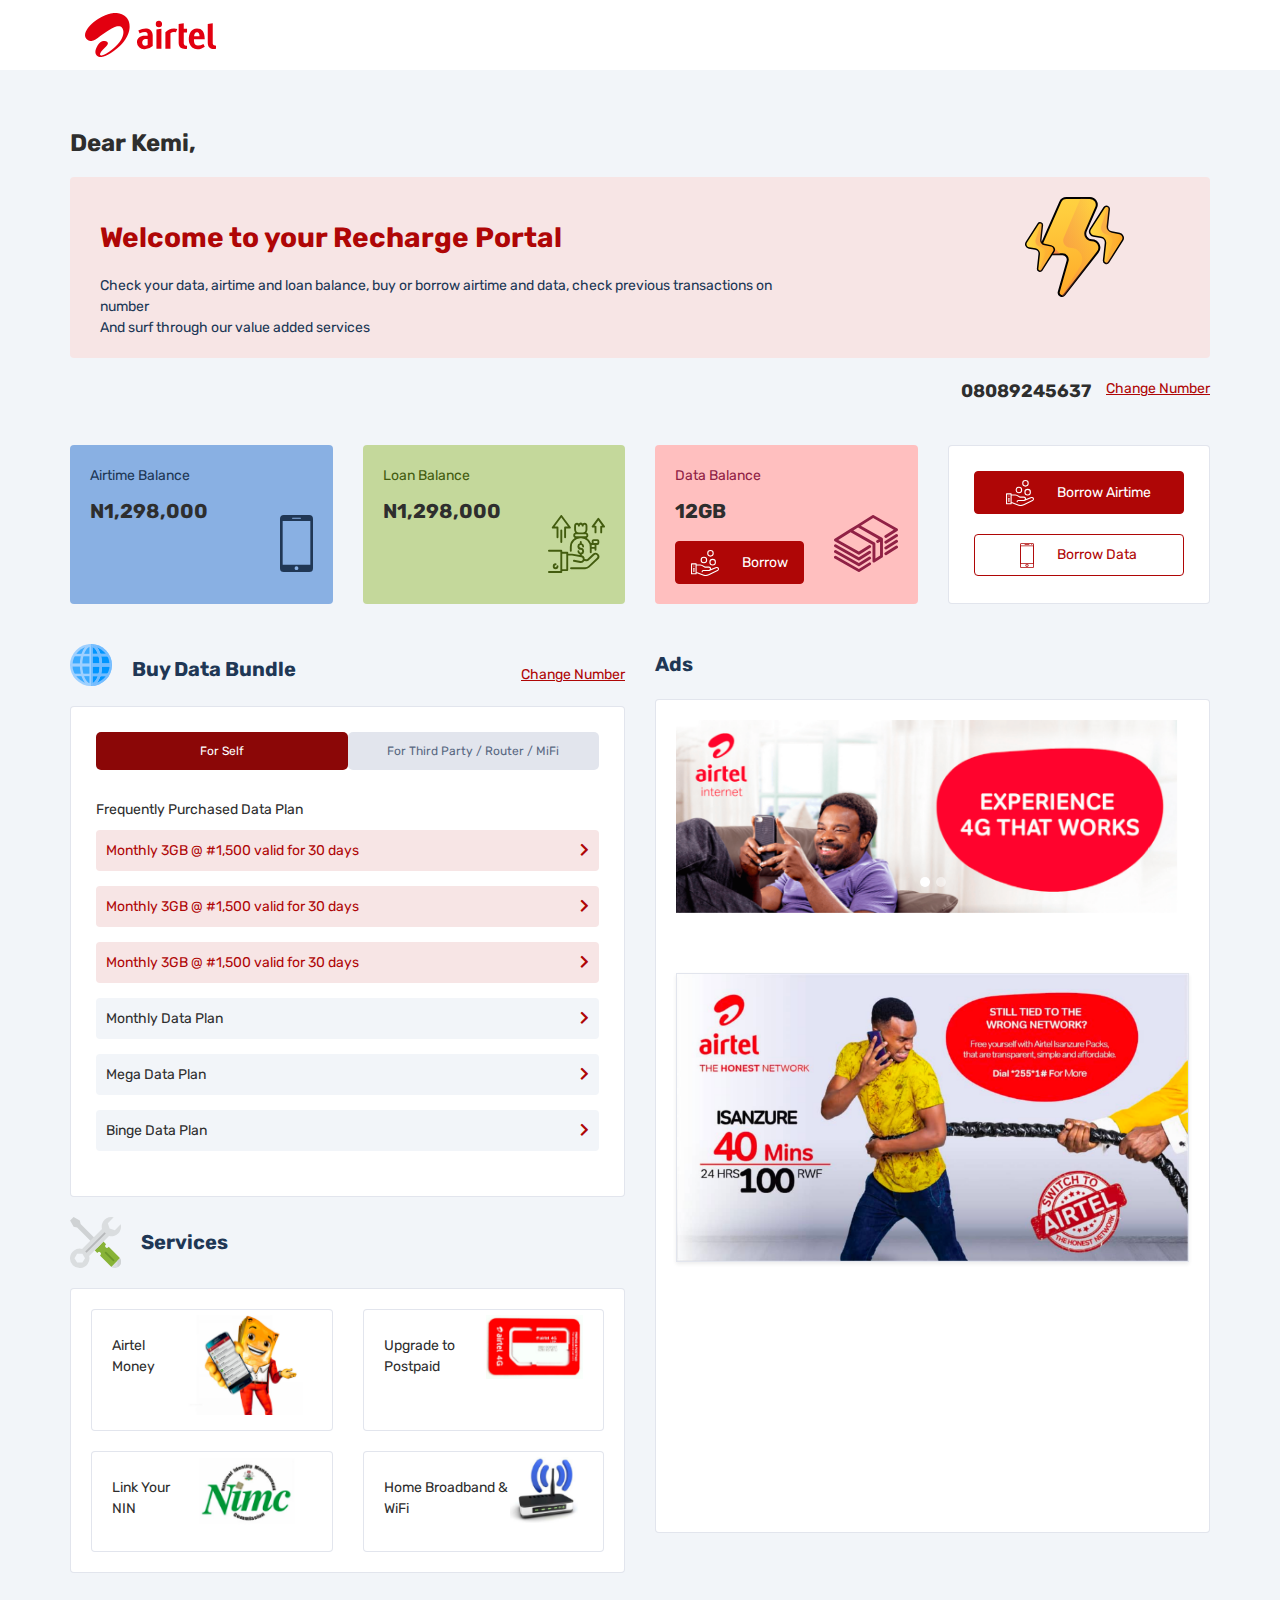
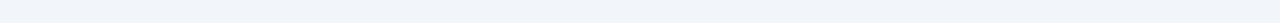
<file: index.html>
<!DOCTYPE html>
<html lang="en">
  <head>

    <!-- Required meta tags -->
    <meta charset="utf-8">
    <meta name="viewport" content="width=device-width, initial-scale=1, shrink-to-fit=no">
    <meta name="description" content="Airtel Recharge">
    <title>Airtel Recharge</title>

    <!-- Required External CSS -->
    <link href="assets/lib/@fortawesome/fontawesome-free/css/all.min.css" rel="stylesheet">
    <link href="assets/lib/ionicons/css/ionicons.min.css" rel="stylesheet">

    <!-- Favicon -->
    <link rel="shortcut icon" type="image/x-icon" href="assets/img/airtel.svg">

    <!-- DashForge CSS -->
    <link rel="stylesheet" href="assets/css/dashforge.css">
    <link rel="stylesheet" href="assets/css/main.css">
  </head>
  <body>
    <header>
        <nav class="navbar navbar-expand-lg bg-white bd-0 shadow-sm">
         <div class="container">
          <a class="navbar-brand tx-bold tx-spacing--2 order-1" href="#">
            <img src="./assets/img/airtel.svg" alt="logo" class="img-fluid" srcset="">
          </a>
          <button class="navbar-toggler order-2" type="button" data-toggle="collapse" data-target="#navbarSupportedContent" aria-controls="navbarSupportedContent" aria-expanded="false" aria-label="Toggle navigation">
            <i data-feather="menu" class="wd-20 ht-20"></i>
          </button>
        
          <div class="collapse navbar-collapse order-2" id="navbarSupportedContent">
            <!-- <ul class="navbar-nav mr-auto">
              <li class="nav-item active">
                <a class="nav-link" href="#">Home <span class="sr-only">(current)</span></a>
              </li>
              <li class="nav-item">
                <a class="nav-link" href="#">About</a>
              </li>
              <li class="nav-item">
                <a class="nav-link" href="#">Contact</a>
              </li>
            </ul> -->
            
          </div>
         </div>
        </nav>
      
    </header>
    
      <div class="content-body">
        <div class="container pd-x-0 pd-md-t-30">
         <p class="tx-24 tx-bold mg-b-12">Dear Kemi,</p>

         <div class="card card-body bg-light-pink pd-lg-x-30 bd-0">
           <div class="row justify-content-between">
             <div class="col-md-8 order-2 order-md-1">
              <div class="pd-t-20">
                <p class="tx-28 tx-primary tx-bold">Welcome to your Recharge Portal</p>
                <p class="tx-blac mb-0 tx-14">Check your data, airtime and loan balance, buy or borrow airtime and data, check previous transactions on number <br> And surf through our value added services</p>
              </div>
             </div>
             <div class="col-md-2 order-1 order-md-2">
              <img src="./assets/img/lightning-bolt.svg" alt="illustration" class="img-fluid" srcset="">
             </div>
           </div>
         </div>

         <div class="d-flex justify-content-md-end mg-t-20">
          <p class="tx-18 tx-bold mb-0 mg-r-15">08089245637</p>
          <a href="http://" style="text-decoration: underline;">Change Number</a>
        </div>

        <div class="row mg-md-t-20">
          <div class="col-md-3 mg-t-20">
            <div class="card card-body bd-0 bg-sky-blue ht-100p">
              <div class="d-flex justify-content-between">
                <div>
                  <p class="tx-blac mg-b-10">Airtime Balance</p>
                  <p class="tx-20 tx-bold mb-0">N1,298,000</p>
                </div>
                <div class="mg-t-50">
                  <img src="./assets/img/smartphone-calll.svg" alt="" srcset="">
                </div>
              </div>
             
            </div>
          </div>
          <div class="col-md-3 mg-t-20">
            <div class="card card-body bd-0 bg-fade-green ht-100p">
              <div class="d-flex justify-content-between">
                <div>
                  <p class="green-10 mg-b-10">Loan Balance</p>
                  <p class="tx-20 tx-bold mb-0">N1,298,000</p>
                </div>
                <div class="mg-t-50">
                  <img src="./assets/img/revenue1.svg" alt="" srcset="">
                </div>
              </div>
             
            </div>
          </div>
          <div class="col-md-3 mg-t-20">
            <div class="card card-body bd-0 bg-pink ht-100p">
              <div class="d-flex justify-content-between">
                <div>
                  <p class="pink-10 mg-b-10">Data Balance</p>
                  <p class="tx-20 tx-bold mb-0">12GB</p>

                  <button class="btn btn-primary w-100 tx-center mg-t-15" data-toggle="modal" data-target="#airtimeModal">
                    <img src="./assets/img/loan.svg" class="img-fluid mg-r-20" alt="" srcset="">
                    Borrow
                  </button>

                </div>
                <div class="mg-t-50">
                  <img src="./assets/img/funds1.svg" alt="" srcset="">
                </div>
              </div>
             
            </div>
          </div> 
          <div class="col-md-3 mg-t-20">
            <div class="card card-body ht-100p pd-25">
              <div class="mg-b-20">
                <button class="btn btn-primary w-100 tx-center" data-toggle="modal" data-target="#airtimeModal">
                  <img src="./assets/img/loan.svg" class="img-fluid mg-r-20" alt="" srcset="">
                  Borrow Airtime
                </button>
              </div>
              <div class="">
                <button class="btn btn-outline-primary w-100 tx-center" data-toggle="modal" data-target="#dataModal">
                  <img src="./assets/img/smartphone.svg" class="img-fluid mg-r-20 ht-25" alt="" srcset="">
                  Borrow Data
                </button>
              </div>
            </div>
          </div>
        </div>
          
        <div class="row">
          <div class="col-md-6 mg-t-20">
            <div class="mg-t-20">
              <div class="row justify-content-between">
                <div class="col-md-7">
                  <div class="d-flex">
                    <div class="mg-r-20">
                      <img src="./assets/img/internet.svg" class="img-fluid" alt="" srcset="">
                    </div>
                    <p class="tx-20 tx-bold tx-blac mb-0 pd-t-10">Buy Data Bundle</p>
                  </div>
                </div>
                <div class="col-md-4">
                  <div class="d-flex float-md-right pd-t-20">
                     <a href="http://" style="text-decoration: underline;">Change Number</a>
                  </div>
                </div>
              </div>
              

              <div class="card card-body mg-t-20 pd-25">
                <ul class="nav nav-tabs bd-b-0 pd-x-0" id="myTab" role="tablist">
                  <li class="nav-item w-50">
                    <a class="nav-link active reg tx-12 act-pad w-100" id="home-tab" data-toggle="tab" href="#self" role="tab" aria-controls="home" aria-selected="true">For Self</a>
                  </li>
                  <li class="nav-item w-50">
                    <a class="nav-link tx-12 reg" id="profile-tab" data-toggle="tab" href="#party" role="tab" aria-controls="profile" aria-selected="false">For Third Party / Router / MiFi</a>
                  </li>
                </ul>
                <div class="tab-content pd-y-20" id="myTabContent">
                  <div class="tab-pane fade show active" id="self" role="tabpanel" aria-labelledby="home-tab">
                    <form action="" class="mg-t-10">
                      <div class="form-group mg-b-0">
                        <label for="" class="mg-b-10 tx-14">Frequently Purchased Data Plan</label>
                        
                        <div class="card card-body bg-light-pink bd-0 tx-primary pd-10 mg-b-15">
                          <div class="d-flex justify-content-between">
                            <div>
                              <p class="mb-0 tx-14">Monthly 3GB @ #1,500 valid for 30 days</p>
                            </div>
                            <div>
                              <i class="fa fa-chevron-right"></i>
                            </div>
                          </div>
                        </div>
                        <div class="card card-body bg-light-pink bd-0 tx-primary pd-10 mg-b-15">
                          <div class="d-flex justify-content-between">
                            <div>
                              <p class="mb-0 tx-14">Monthly 3GB @ #1,500 valid for 30 days</p>
                            </div>
                            <div>
                              <i class="fa fa-chevron-right"></i>
                            </div>
                          </div>
                        </div>
                        <div class="card card-body bg-light-pink bd-0 tx-primary pd-10 mg-b-15">
                          <div class="d-flex justify-content-between">
                            <div>
                              <p class="mb-0 tx-14">Monthly 3GB @ #1,500 valid for 30 days</p>
                            </div>
                            <div>
                              <i class="fa fa-chevron-right"></i>
                            </div>
                          </div>
                        </div>

                        <div class="card card-body bg-gray bd-0 pd-10 mg-b-15">
                          <div class="d-flex justify-content-between">
                            <div>
                              <p class="mb-0 tx-14">Monthly Data Plan</p>
                            </div>
                            <div>
                              <i class="fa fa-chevron-right tx-primary"></i>
                            </div>
                          </div>
                        </div>
                        <div class="card card-body bg-gray bd-0 pd-10 mg-b-15">
                          <div class="d-flex justify-content-between">
                            <div>
                              <p class="mb-0 tx-14">Mega Data Plan</p>
                            </div>
                            <div>
                              <i class="fa fa-chevron-right tx-primary"></i>
                            </div>
                          </div>
                        </div>
                        <div class="card card-body bg-gray bd-0 pd-10">
                          <div class="d-flex justify-content-between">
                            <div>
                              <p class="mb-0 tx-14">Binge Data Plan</p>
                            </div>
                            <div>
                              <i class="fa fa-chevron-right tx-primary"></i>
                            </div>
                          </div>
                        </div>
                      </div>
                      
                    </form>
                  </div>
                  <div class="tab-pane fade" id="party" role="tabpanel" aria-labelledby="profile-tab">
                    <form action="" class="">
                      <div class="form-group">
                        <label for="" class="mg-b-10 tx-14">Enter Beneficiary</label>
                        <input type="text" class="form-control bg-gray" placeholder="Amount in Naira">
                      </div>
                      <div class="form-group mg-b-0">
                        <label for="" class="mg-b-10 tx-14">Frequently Purchased Data Plan</label>
                        
                        <div class="card card-body bg-light-pink bd-0 tx-primary pd-10 mg-b-15">
                          <div class="d-flex justify-content-between">
                            <div>
                              <p class="mb-0 tx-14">Monthly 3GB @ #1,500 valid for 30 days</p>
                            </div>
                            <div>
                              <i class="fa fa-chevron-right"></i>
                            </div>
                          </div>
                        </div>
                        <div class="card card-body bg-light-pink bd-0 tx-primary pd-10 mg-b-15">
                          <div class="d-flex justify-content-between">
                            <div>
                              <p class="mb-0 tx-14">Monthly 3GB @ #1,500 valid for 30 days</p>
                            </div>
                            <div>
                              <i class="fa fa-chevron-right"></i>
                            </div>
                          </div>
                        </div>
                        <div class="card card-body bg-light-pink bd-0 tx-primary pd-10 mg-b-15">
                          <div class="d-flex justify-content-between">
                            <div>
                              <p class="mb-0 tx-14">Monthly 3GB @ #1,500 valid for 30 days</p>
                            </div>
                            <div>
                              <i class="fa fa-chevron-right"></i>
                            </div>
                          </div>
                        </div>

                        <div class="card card-body bg-gray bd-0 pd-10 mg-b-15">
                          <div class="d-flex justify-content-between">
                            <div>
                              <p class="mb-0 tx-14">Monthly Data Plan</p>
                            </div>
                            <div>
                              <i class="fa fa-chevron-right tx-primary"></i>
                            </div>
                          </div>
                        </div>
                        <div class="card card-body bg-gray bd-0 pd-10 mg-b-15">
                          <div class="d-flex justify-content-between">
                            <div>
                              <p class="mb-0 tx-14">Mega Data Plan</p>
                            </div>
                            <div>
                              <i class="fa fa-chevron-right tx-primary"></i>
                            </div>
                          </div>
                        </div>
                        <div class="card card-body bg-gray bd-0 pd-10">
                          <div class="d-flex justify-content-between">
                            <div>
                              <p class="mb-0 tx-14">Binge Data Plan</p>
                            </div>
                            <div>
                              <i class="fa fa-chevron-right tx-primary"></i>
                            </div>
                          </div>
                        </div>
                      </div>
                    </form>
                  </div>
                  
                </div>
              </div>
            </div>

            <!-- services  -->
            <div class="mg-t-20">
              <div class="d-flex">
                <div class="mg-r-20">
                  <img src="./assets/img/surface1.svg" class="img-fluid" alt="" srcset="">
                </div>
                <p class="tx-20 tx-bold tx-blac mb-0 pd-t-10">Services</p>
              </div>

              <div class="card card-body mg-t-20">
                <div class="row">
                  <div class="col-md-6 mg-b-20">
                    <div class="card card-body pd-y-5 mg-b-10 ht-100p">
                      <div class="d-flex justify-content-between">
                        <p class="tx-14 mb-0 pd-t-20">Airtel Money</p>
                        <div>
                          <img src="./assets/img/phonee.png" alt="image" class="img-fluid  ht-100" srcset="">
                        </div>
                      </div>
                    </div>
                  </div>
                  <div class="col-md-6 mg-b-20">
                    <div class="card card-body pd-y-5 mg-b-10 ht-100p">
                      <div class="d-flex justify-content-between">
                        <p class="tx-14 mb-0 pd-t-20">Upgrade to Postpaid</p>
                        <div>
                          <img src="./assets/img/sim.png" alt="image" class="img-fluid" srcset="">
                        </div>
                      </div>
                    </div>
                  </div>
                  <div class="col-md-6 mg-b-20 mg-md-b-0">
                    <div class="card card-body pd-y-5 mg-b-10 ht-100p">
                      <div class="d-flex justify-content-between">
                        <p class="tx-14 mb-0 pd-t-20">Link Your NIN</p>
                        <div>
                          <img src="./assets/img/Nimc.png" alt="image" class="img-fluid" srcset="">
                        </div>
                      </div>
                    </div>
                  </div>
                  <div class="col-md-6">
                    <div class="card card-body pd-y-5 mg-b-10 ht-100p">
                      <div class="d-flex justify-content-between">
                        <p class="tx-14 mb-0 pd-t-20">Home Broadband & WiFi</p>
                        <div>
                          <img src="./assets/img/wifi.png" alt="image" class="img-fluid" srcset="">
                        </div>
                      </div>
                    </div>
                  </div>
                </div>
              </div>
            </div>
          </div>
          <div class="col-md-6 mg-t-20">
            <div class="d-flex mg-t-10">
              <p class="tx-20 tx-bold tx-blac mb-0 pd-t-15">Ads</p>
            </div>

            <div class="card card-body mg-t-20 mg-b-40">
              <div id="carouselExampleIndicators" class="carousel slide" data-ride="carousel">
                <ol class="carousel-indicators">
                  <li data-target="#carouselExampleIndicators" data-slide-to="0" class="active"></li>
                  <li data-target="#carouselExampleIndicators" data-slide-to="1"></li>
                </ol>
                <div class="carousel-inner">
                  <div class="carousel-item active">
                    <img src="./assets/img/advertt.png" class="d-block w-100" alt="...">
                  </div>
                  <div class="carousel-item">
                    <img src="./assets/img/advertt.png" class="d-block w-100" alt="...">
                  </div>
                  
                </div>
              </div>

              <div class="mg-b-50 mg-lg-b-250 mg-t-60 shadow-sm bd">
                <img src="./assets/img/ads.png" class="d-block w-100" alt="...">
              </div>
            </div>
          </div>
        </div>

        <!--Airtime Modal -->
        <div class="modal fade" id="airtimeModal" tabindex="-1" aria-labelledby="exampleModalLabel" aria-hidden="true">
          <div class="modal-dialog modal-lg modal-dialog-centered">
            <div class="modal-content">
              <div class="modal-header pd-x-25 bd-b-0 pd-t-25 pd-b-0">
                <p class="modal-title tx-24 tx-bold" id="exampleModalLabel">Borrow Airtime</p>
                <button type="button" class="close" data-dismiss="modal" aria-label="Close">
                  <span aria-hidden="true">&times;</span>
                </button>
              </div>
              <div class="modal-body pd-x-25 pd-b-25">
              <p class="mg-b-15 tx-blac">Borrow as much airtime to many calls to different networks. Select below</p>
              <div class="col-md-6 pd-x-0">
                <div class="card card-body pd-y-12 pd-x-10 bg-light-pink tx-primary bd-0 mg-b-15">
                  <p class="mb-0 tx-14">1. 25NGN</p>
                </div>
                <div class="card card-body pd-y-12 pd-x-10 bg-gray bd-0 mg-b-15">
                  <p class="mb-0 tx-14">2. 50NGN</p>
                </div>
                <div class="card card-body pd-y-12 pd-x-10 bg-gray bd-0 mg-b-15">
                  <p class="mb-0 tx-14">3. 100NGN</p>
                </div>
                <div class="card card-body pd-y-12 pd-x-10 bg-gray bd-0 mg-b-15">
                  <p class="mb-0 tx-14">4. 200NGN</p>
                </div>
                <div class="card card-body pd-y-12 pd-x-10 bg-gray bd-0 mg-b-25">
                  <p class="mb-0 tx-14">5. 500NGN</p>
                </div>
                <div>
                  <button class="btn btn-primary w-100">Continue</button>
                </div>
              </div>
              </div>
            </div> 
          </div>
        </div>

         <!--Data Modal -->
         <div class="modal fade" id="dataModal" tabindex="-1" aria-labelledby="exampleModalLabel" aria-hidden="true">
          <div class="modal-dialog modal-lg modal-dialog-centered">
            <div class="modal-content">
              <div class="modal-header pd-x-25 bd-b-0 pd-t-25 pd-b-0">
                <p class="modal-title tx-24 tx-bold" id="exampleModalLabel">Borrow Data</p>
                <button type="button" class="close" data-dismiss="modal" aria-label="Close">
                  <span aria-hidden="true">&times;</span>
                </button>
              </div>
              <div class="modal-body pd-x-25 pd-b-25">
              <p class="mg-b-15 tx-blac">Borrow as much data to surf the internet. Select below</p>
              <div class="col-md-6 pd-x-0">
                <div class="card card-body pd-y-12 pd-x-10 bg-light-pink tx-primary bd-0 mg-b-15">
                  <p class="mb-0 tx-14">1. 1GB for 2 days @300NGN</p>
                </div>
                <div class="card card-body pd-y-12 pd-x-10 bg-gray bd-0 mg-b-15">
                  <p class="mb-0 tx-14">2. 2GB for 2 days @500NGN</p>
                </div>
                <div class="card card-body pd-y-12 pd-x-10 bg-gray bd-0 mg-b-15">
                  <p class="mb-0 tx-14">3. 4.5GB for 7days@1500NGN</p>
                </div>
                <div class="card card-body pd-y-12 pd-x-10 bg-gray bd-0 mg-b-25">
                  <p class="mb-0 tx-14">4. 6GB for 14days@2000NGN</p>
                </div>
                <div>
                  <button class="btn btn-primary w-100">Continue</button>
                </div>
              </div>
              </div>
            </div>
          </div>
        </div>

      </div>
    </div>

    <script src="assets/lib/jquery/jquery.min.js"></script>
    <script src="assets/lib/bootstrap/js/bootstrap.bundle.min.js"></script>
    <script src="assets/lib/feather-icons/feather.min.js"></script>
    <script src="assets/js/dashforge.js"></script>
  </body>
</html>
</file>
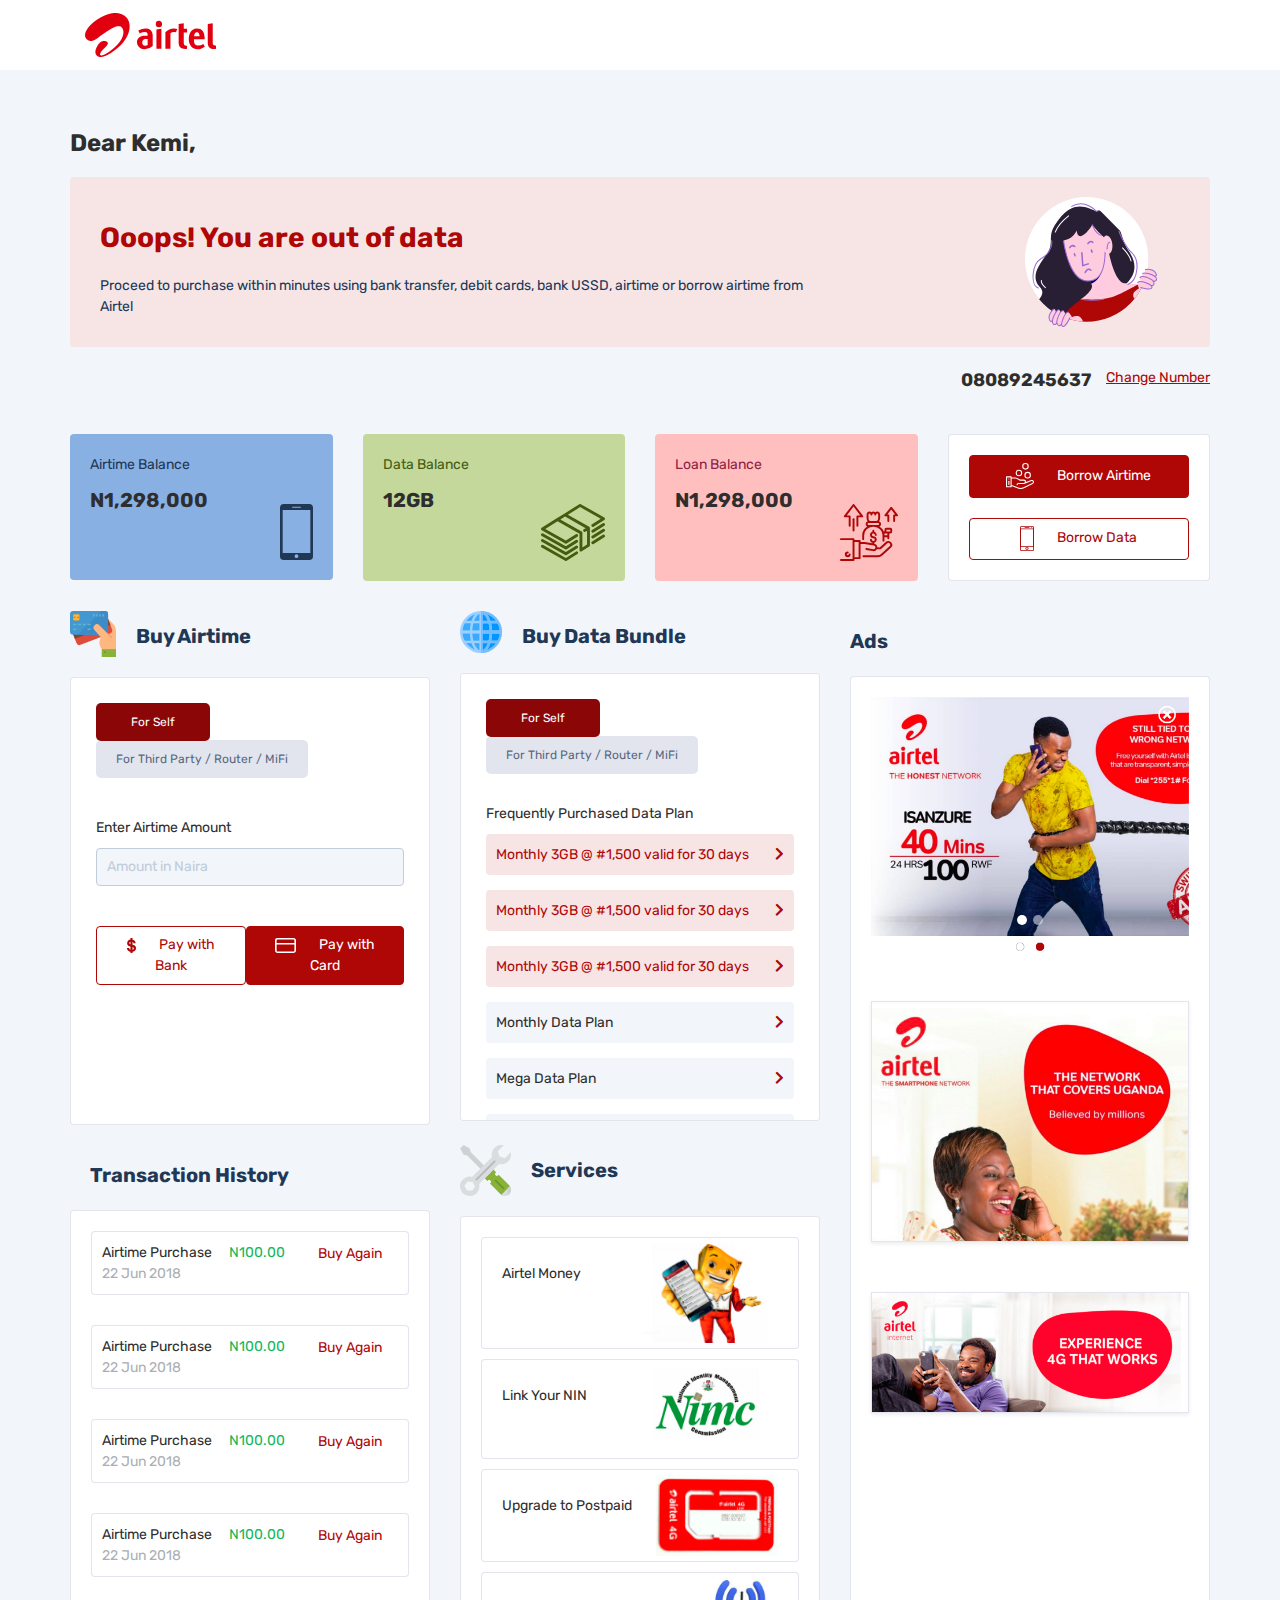
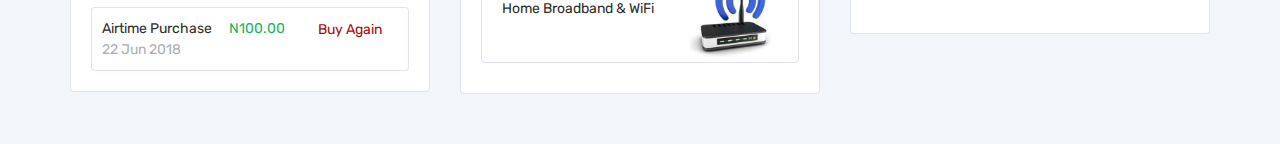
<file: dashboard.html>
<!DOCTYPE html>
<html lang="en">
  <head>

    <!-- Required meta tags -->
    <meta charset="utf-8">
    <meta name="viewport" content="width=device-width, initial-scale=1, shrink-to-fit=no">
    <meta name="description" content="Airtel Recharge">
    <title>Airtel Recharge</title>

    <!-- Required External CSS -->
    <link href="assets/lib/@fortawesome/fontawesome-free/css/all.min.css" rel="stylesheet">
    <link href="assets/lib/ionicons/css/ionicons.min.css" rel="stylesheet">

    <!-- Favicon -->
    <link rel="shortcut icon" type="image/x-icon" href="assets/img/airtel.svg">

    <!-- DashForge CSS -->
    <link rel="stylesheet" href="assets/css/dashforge.css">
    <link rel="stylesheet" href="assets/css/main.css">
  </head>
  <body>
    <header>
        <nav class="navbar navbar-expand-lg bg-white bd-0 shadow-sm">
         <div class="container">
          <a class="navbar-brand tx-bold tx-spacing--2 order-1" href="#">
            <img src="./assets/img/airtel.svg" alt="logo" class="img-fluid" srcset="">
          </a>
          <button class="navbar-toggler order-2" type="button" data-toggle="collapse" data-target="#navbarSupportedContent" aria-controls="navbarSupportedContent" aria-expanded="false" aria-label="Toggle navigation">
            <i data-feather="menu" class="wd-20 ht-20"></i>
          </button>
        
          <div class="collapse navbar-collapse order-2" id="navbarSupportedContent">
            <!-- <ul class="navbar-nav mr-auto">
              <li class="nav-item active">
                <a class="nav-link" href="#">Home <span class="sr-only">(current)</span></a>
              </li>
              <li class="nav-item">
                <a class="nav-link" href="#">About</a>
              </li>
              <li class="nav-item">
                <a class="nav-link" href="#">Contact</a>
              </li>
            </ul> -->
            
          </div>
         </div>
        </nav>
      
    </header>
    
      <div class="content-body">
        <div class="container pd-x-0 pd-md-t-30">
         <p class="tx-24 tx-bold mg-b-12">Dear Kemi,</p>

         <div class="card card-body bg-light-pink pd-lg-x-30 bd-0">
           <div class="row justify-content-between">
             <div class="col-md-8 order-2 order-md-1">
              <div class="pd-t-20">
                <p class="tx-28 tx-primary tx-bold">Ooops! You are out of data</p>
                <p class="tx-blac mb-0 tx-14">Proceed to purchase within minutes using bank transfer, debit cards, bank USSD, airtime or borrow airtime from Airtel</p>
              </div>
             </div>
             <div class="col-md-2 order-1 order-md-2">
              <img src="./assets/img/illustration.svg" alt="illustration" class="img-fluid" srcset="">
             </div>
           </div>
         </div>

         <div class="d-flex justify-content-md-end mg-t-20">
          <p class="tx-18 tx-bold mb-0 mg-r-15">08089245637</p>
          <a href="http://" style="text-decoration: underline;">Change Number</a>
        </div>

        <div class="row mg-md-t-20">
          <div class="col-md-3 mg-t-20">
            <div class="card card-body bd-0 bg-sky-blue">
              <div class="d-flex justify-content-between">
                <div>
                  <p class="tx-blac mg-b-10">Airtime Balance</p>
                  <p class="tx-20 tx-bold mb-0">N1,298,000</p>
                </div>
                <div class="mg-t-50">
                  <img src="./assets/img/smartphone-calll.svg" alt="" srcset="">
                </div>
              </div>
             
            </div>
          </div>
          <div class="col-md-3 mg-t-20">
            <div class="card card-body bd-0 bg-fade-green">
              <div class="d-flex justify-content-between">
                <div>
                  <p class="green-10 mg-b-10">Data Balance</p>
                  <p class="tx-20 tx-bold mb-0">12GB</p>
                </div>
                <div class="mg-t-50">
                  <img src="./assets/img/funds.svg" alt="" srcset="">
                </div>
              </div>
             
            </div>
          </div>
          <div class="col-md-3 mg-t-20">
            <div class="card card-body bd-0 bg-pink">
              <div class="d-flex justify-content-between">
                <div>
                  <p class="pink-10 mg-b-10">Loan Balance</p>
                  <p class="tx-20 tx-bold mb-0">N1,298,000</p>
                </div>
                <div class="mg-t-50">
                  <img src="./assets/img/revenue.svg" alt="" srcset="">
                </div>
              </div>
             
            </div>
          </div> 
          <div class="col-md-3 mg-t-20">
            <div class="card card-body">
              <div class="mg-b-20">
                <button class="btn btn-primary w-100 tx-center" data-toggle="modal" data-target="#airtimeModal">
                  <img src="./assets/img/loan.svg" class="img-fluid mg-r-20" alt="" srcset="">
                  Borrow Airtime
                </button>
              </div>
              <div class="">
                <button class="btn btn-outline-primary w-100 tx-center" data-toggle="modal" data-target="#dataModal">
                  <img src="./assets/img/smartphone.svg" class="img-fluid mg-r-20 ht-25" alt="" srcset="">
                  Borrow Data
                </button>
              </div>
            </div>
          </div>
        </div>
          
        <div class="row">
          <div class="col-md-8 mg-t-20">
            <div class="row">
              <div class="col-md-6 mg-t-10">
                <div class="d-flex">
                  <div class="mg-r-20">
                    <img src="./assets/img/cards.svg" class="img-fluid" alt="" srcset="">
                  </div>
                  <p class="tx-20 tx-bold tx-blac mb-0 pd-t-10">Buy Airtime</p>
                </div>

                <div class="card card-body mg-t-20 pd-25 card-hei">
                  <ul class="nav nav-tabs bd-b-0 pd-x-0" id="myTab" role="tablist">
                    <li class="nav-item">
                      <a class="nav-link active reg tx-12 act-pad" id="home-tab" data-toggle="tab" href="#home" role="tab" aria-controls="home" aria-selected="true">For Self</a>
                    </li>
                    <li class="nav-item">
                      <a class="nav-link tx-12 reg" id="profile-tab" data-toggle="tab" href="#profile" role="tab" aria-controls="profile" aria-selected="false">For Third Party / Router / MiFi</a>
                    </li>
                  </ul>
                  <div class="tab-content pd-y-20" id="myTabContent">
                    <div class="tab-pane fade show active" id="home" role="tabpanel" aria-labelledby="home-tab">
                      <form action="" class="mg-t-20">
                        <div class="form-group">
                          <label for="" class="mg-b-10 tx-14">Enter Airtime Amount</label>
                          <input type="text" class="form-control bg-gray" placeholder="Amount in Naira">
                        </div>
                        <div class="d-flex justify-content-md-between mg-y-30">
                          <div class="mg-t-10">
                            <button class="btn btn-outline-primary w-100 tx-center">
                              <img src="./assets/img/Icon_map-bank.svg" class="img-fluid mg-r-20 ht-15" alt="" srcset="">
                              Pay with Bank
                            </button>
                          </div>
                          <div  class="mg-t-10">
                            <button class="btn btn-primary w-100 tx-center">
                              <img src="./assets/img/Icon_feather-credit-card.svg" class="img-fluid mg-r-20 ht-15" alt="" srcset="">
                              Pay with Card
                            </button>
                          </div>
                        </div>
                        
                      </form>
                    </div>
                    <div class="tab-pane fade" id="profile" role="tabpanel" aria-labelledby="profile-tab">
                      <form action="" class="mg-t-20">
                        <div class="form-group">
                          <label for="" class="mg-b-10 tx-14">Enter Airtime Amount</label>
                          <input type="text" class="form-control bg-gray" placeholder="Amount in Naira">
                        </div>
                        <div class="form-group">
                          <label for="" class="mg-b-10 tx-14">Enter Beneficiary</label>
                          <input type="text" class="form-control bg-gray" placeholder="Enter here">
                        </div>
                        <div class="d-flex justify-content-md-between mg-y-30">
                          <div class="mg-t-10">
                            <button class="btn btn-outline-primary w-100 tx-center">
                              <img src="./assets/img/Icon_map-bank.svg" class="img-fluid mg-r-20 ht-15" alt="" srcset="">
                              Pay with Bank
                            </button>
                          </div>
                          <div  class="mg-t-10">
                            <button class="btn btn-primary w-100 tx-center">
                              <img src="./assets/img/Icon_feather-credit-card.svg" class="img-fluid mg-r-20 ht-15" alt="" srcset="">
                              Pay with Card
                            </button>
                          </div>
                        </div>
                        
                      </form>
                    </div>
                    
                  </div>
                </div>
              </div>

              <div class="col-md-6 mg-t-10">
                <div class="d-flex">
                  <div class="mg-r-20">
                    <img src="./assets/img/internet.svg" class="img-fluid" alt="" srcset="">
                  </div>
                  <p class="tx-20 tx-bold tx-blac mb-0 pd-t-10">Buy Data Bundle</p>
                </div>

                <div class="card card-body mg-t-20 pd-25 card-hei">
                  <ul class="nav nav-tabs bd-b-0 pd-x-0" id="myTab" role="tablist">
                    <li class="nav-item">
                      <a class="nav-link active reg tx-12 act-pad w-100" id="home-tab" data-toggle="tab" href="#self" role="tab" aria-controls="home" aria-selected="true">For Self</a>
                    </li>
                    <li class="nav-item">
                      <a class="nav-link tx-12 reg" id="profile-tab" data-toggle="tab" href="#party" role="tab" aria-controls="profile" aria-selected="false">For Third Party / Router / MiFi</a>
                    </li>
                  </ul>
                  <div class="tab-content pd-y-20" id="myTabContent">
                    <div class="tab-pane fade show active" id="self" role="tabpanel" aria-labelledby="home-tab">
                      <form action="" class="mg-t-10">
                        <div class="form-group">
                          <label for="" class="mg-b-10 tx-14">Frequently Purchased Data Plan</label>
                          
                          <div class="card card-body bg-light-pink bd-0 tx-primary pd-10 mg-b-15">
                            <div class="d-flex justify-content-between">
                              <div>
                                <p class="mb-0 tx-14">Monthly 3GB @ #1,500 valid for 30 days</p>
                              </div>
                              <div>
                                <i class="fa fa-chevron-right"></i>
                              </div>
                            </div>
                          </div>
                          <div class="card card-body bg-light-pink bd-0 tx-primary pd-10 mg-b-15">
                            <div class="d-flex justify-content-between">
                              <div>
                                <p class="mb-0 tx-14">Monthly 3GB @ #1,500 valid for 30 days</p>
                              </div>
                              <div>
                                <i class="fa fa-chevron-right"></i>
                              </div>
                            </div>
                          </div>
                          <div class="card card-body bg-light-pink bd-0 tx-primary pd-10 mg-b-15">
                            <div class="d-flex justify-content-between">
                              <div>
                                <p class="mb-0 tx-14">Monthly 3GB @ #1,500 valid for 30 days</p>
                              </div>
                              <div>
                                <i class="fa fa-chevron-right"></i>
                              </div>
                            </div>
                          </div>

                          <div class="card card-body bg-gray bd-0 pd-10 mg-b-15">
                            <div class="d-flex justify-content-between">
                              <div>
                                <p class="mb-0 tx-14">Monthly Data Plan</p>
                              </div>
                              <div>
                                <i class="fa fa-chevron-right tx-primary"></i>
                              </div>
                            </div>
                          </div>
                          <div class="card card-body bg-gray bd-0 pd-10 mg-b-15">
                            <div class="d-flex justify-content-between">
                              <div>
                                <p class="mb-0 tx-14">Mega Data Plan</p>
                              </div>
                              <div>
                                <i class="fa fa-chevron-right tx-primary"></i>
                              </div>
                            </div>
                          </div>
                          <div class="card card-body bg-gray bd-0 pd-10">
                            <div class="d-flex justify-content-between">
                              <div>
                                <p class="mb-0 tx-14">Binge Data Plan</p>
                              </div>
                              <div>
                                <i class="fa fa-chevron-right tx-primary"></i>
                              </div>
                            </div>
                          </div>
                        </div>
                        
                      </form>
                    </div>
                    <div class="tab-pane fade" id="party" role="tabpanel" aria-labelledby="profile-tab">
                      <form action="" class="">
                        <div class="form-group">
                          <label for="" class="mg-b-10 tx-14">Enter Beneficiary</label>
                          <input type="text" class="form-control bg-gray" placeholder="Amount in Naira">
                        </div>
                        <div class="form-group">
                          <label for="" class="mg-b-10 tx-14">Frequently Purchased Data Plan</label>
                          
                          <div class="card card-body bg-light-pink bd-0 tx-primary pd-10 mg-b-15">
                            <div class="d-flex justify-content-between">
                              <div>
                                <p class="mb-0 tx-14">Monthly 3GB @ #1,500 valid for 30 days</p>
                              </div>
                              <div>
                                <i class="fa fa-chevron-right"></i>
                              </div>
                            </div>
                          </div>
                          <div class="card card-body bg-light-pink bd-0 tx-primary pd-10 mg-b-15">
                            <div class="d-flex justify-content-between">
                              <div>
                                <p class="mb-0 tx-14">Monthly 3GB @ #1,500 valid for 30 days</p>
                              </div>
                              <div>
                                <i class="fa fa-chevron-right"></i>
                              </div>
                            </div>
                          </div>
                          <div class="card card-body bg-light-pink bd-0 tx-primary pd-10 mg-b-15">
                            <div class="d-flex justify-content-between">
                              <div>
                                <p class="mb-0 tx-14">Monthly 3GB @ #1,500 valid for 30 days</p>
                              </div>
                              <div>
                                <i class="fa fa-chevron-right"></i>
                              </div>
                            </div>
                          </div>

                          <div class="card card-body bg-gray bd-0 pd-10 mg-b-15">
                            <div class="d-flex justify-content-between">
                              <div>
                                <p class="mb-0 tx-14">Monthly Data Plan</p>
                              </div>
                              <div>
                                <i class="fa fa-chevron-right tx-primary"></i>
                              </div>
                            </div>
                          </div>
                          <div class="card card-body bg-gray bd-0 pd-10 mg-b-15">
                            <div class="d-flex justify-content-between">
                              <div>
                                <p class="mb-0 tx-14">Mega Data Plan</p>
                              </div>
                              <div>
                                <i class="fa fa-chevron-right tx-primary"></i>
                              </div>
                            </div>
                          </div>
                          <div class="card card-body bg-gray bd-0 pd-10">
                            <div class="d-flex justify-content-between">
                              <div>
                                <p class="mb-0 tx-14">Binge Data Plan</p>
                              </div>
                              <div>
                                <i class="fa fa-chevron-right tx-primary"></i>
                              </div>
                            </div>
                          </div>
                        </div>
                      </form>
                    </div>
                    
                  </div>
                </div>
              </div>

              <!-- transaction history  -->
              <div class="col-md-6 mg-t-20">
                <div class="d-flex">
                  <div class="mg-r-20">
                    <!-- <img src="./assets/img/internet.svg" class="img-fluid" alt="" srcset=""> -->
                  </div>
                  <p class="tx-20 tx-bold tx-blac mb-0 pd-t-15">Transaction History</p>
                </div>

                <div class="card card-body mg-t-20">
                  <div class="card card-body pd-10 mg-b-30">
                    <div class="d-flex justify-content-between">
                      <div>
                        <p class="tx-14 mb-0">Airtime Purchase</p>
                        <p class="tx-gray mb-0">22 Jun 2018</p>
                      </div>
                      <div>
                        <p class="tx-14 mb-0 tx-success">N100.00</p>
                      </div>
                      <div>
                        <button class="btn pd-y-0 tx-14 mb-0 tx-primary">Buy Again</button>
                      </div>
                    </div>
                  </div>
                  <div class="card card-body pd-10 mg-b-30">
                    <div class="d-flex justify-content-between">
                      <div>
                        <p class="tx-14 mb-0">Airtime Purchase</p>
                        <p class="tx-gray mb-0">22 Jun 2018</p>
                      </div>
                      <div>
                        <p class="tx-14 mb-0 tx-success">N100.00</p>
                      </div>
                      <div>
                        <button class="btn pd-y-0 tx-14 mb-0 tx-primary">Buy Again</button>
                      </div>
                    </div>
                  </div>
                  <div class="card card-body pd-10 mg-b-30">
                    <div class="d-flex justify-content-between">
                      <div>
                        <p class="tx-14 mb-0">Airtime Purchase</p>
                        <p class="tx-gray mb-0">22 Jun 2018</p>
                      </div>
                      <div>
                        <p class="tx-14 mb-0 tx-success">N100.00</p>
                      </div>
                      <div>
                        <button class="btn pd-y-0 tx-14 mb-0 tx-primary">Buy Again</button>
                      </div>
                    </div>
                  </div>
                  <div class="card card-body pd-10 mg-b-30">
                    <div class="d-flex justify-content-between">
                      <div>
                        <p class="tx-14 mb-0">Airtime Purchase</p>
                        <p class="tx-gray mb-0">22 Jun 2018</p>
                      </div>
                      <div>
                        <p class="tx-14 mb-0 tx-success">N100.00</p>
                      </div>
                      <div>
                        <button class="btn pd-y-0 tx-14 mb-0 tx-primary">Buy Again</button>
                      </div>
                    </div>
                  </div>
                  <div class="card card-body pd-10">
                    <div class="d-flex justify-content-between">
                      <div>
                        <p class="tx-14 mb-0">Airtime Purchase</p>
                        <p class="tx-gray mb-0">22 Jun 2018</p>
                      </div>
                      <div>
                        <p class="tx-14 mb-0 tx-success">N100.00</p>
                      </div>
                      <div>
                        <button class="btn pd-y-0 tx-14 mb-0 tx-primary">Buy Again</button>
                      </div>
                    </div>
                  </div>
                </div>

              </div>

              <!-- services  -->
              <div class="col-md-6 mg-t-20">
                <div class="d-flex">
                  <div class="mg-r-20">
                    <img src="./assets/img/surface1.svg" class="img-fluid" alt="" srcset="">
                  </div>
                  <p class="tx-20 tx-bold tx-blac mb-0 pd-t-10">Services</p>
                </div>

                <div class="card card-body mg-t-20">
                  <div class="card card-body pd-y-5 mg-b-10">
                    <div class="d-flex justify-content-between">
                      <p class="tx-14 mb-0 pd-t-20">Airtel Money</p>
                      <div>
                        <img src="./assets/img/phonee.png" alt="image" class="img-fluid  ht-100" srcset="">
                      </div>
                    </div>
                  </div>
                  <div class="card card-body pd-y-5 mg-b-10">
                    <div class="d-flex justify-content-between">
                      <p class="tx-14 mb-0 pd-t-20">Link Your NIN</p>
                      <div>
                        <img src="./assets/img/Nimc.png" alt="image" class="img-fluid" srcset="">
                      </div>
                    </div>
                  </div>
                  <div class="card card-body pd-y-5 mg-b-10">
                    <div class="d-flex justify-content-between">
                      <p class="tx-14 mb-0 pd-t-20">Upgrade to Postpaid</p>
                      <div>
                        <img src="./assets/img/sim.png" alt="image" class="img-fluid" srcset="">
                      </div>
                    </div>
                  </div>
                  <div class="card card-body pd-y-5 mg-b-10">
                    <div class="d-flex justify-content-between">
                      <p class="tx-14 mb-0 pd-t-20">Home Broadband & WiFi</p>
                      <div>
                        <img src="./assets/img/wifi.png" alt="image" class="img-fluid" srcset="">
                      </div>
                    </div>
                  </div>
                </div>
              </div>
            </div>
          </div>
          <div class="col-md-4 mg-t-20">
            <div class="d-flex mg-t-10">
              <p class="tx-20 tx-bold tx-blac mb-0 pd-t-15">Ads</p>
            </div>

            <div class="card card-body mg-t-20 mg-b-40">
              <div id="carouselExampleIndicators" class="carousel slide" data-ride="carousel">
                <ol class="carousel-indicators">
                  <li data-target="#carouselExampleIndicators" data-slide-to="0" class="active"></li>
                  <li data-target="#carouselExampleIndicators" data-slide-to="1"></li>
                </ol>
                <div class="carousel-inner">
                  <div class="carousel-item active">
                    <img src="./assets/img/carousel1.png" class="d-block w-100" alt="...">
                  </div>
                  <div class="carousel-item">
                    <img src="./assets/img/carousel1.png" class="d-block w-100" alt="...">
                  </div>
                  
                </div>
              </div>

              <div class="mg-b-50 mg-t-50 shadow-sm bd">
                <img src="./assets/img/advert22.png" class="d-block w-100" alt="...">
              </div>
              <div class="mg-b-40 mg-lg-b-200 shadow-sm bd">
                <img src="./assets/img/advertt.png" class="d-block w-100" alt="...">
              </div>
            </div>
          </div>
        </div>

        <!--Airtime Modal -->
        <div class="modal fade" id="airtimeModal" tabindex="-1" aria-labelledby="exampleModalLabel" aria-hidden="true">
          <div class="modal-dialog modal-lg modal-dialog-centered">
            <div class="modal-content">
              <div class="modal-header pd-x-25 bd-b-0 pd-t-25 pd-b-0">
                <p class="modal-title tx-24 tx-bold" id="exampleModalLabel">Borrow Airtime</p>
                <button type="button" class="close" data-dismiss="modal" aria-label="Close">
                  <span aria-hidden="true">&times;</span>
                </button>
              </div>
              <div class="modal-body pd-x-25 pd-b-25">
              <p class="mg-b-15 tx-blac">Borrow as much airtime to many calls to different networks. Select below</p>
              <div class="col-md-6 pd-x-0">
                <div class="card card-body pd-y-12 pd-x-10 bg-light-pink tx-primary bd-0 mg-b-15">
                  <p class="mb-0 tx-14">1. 25NGN</p>
                </div>
                <div class="card card-body pd-y-12 pd-x-10 bg-gray bd-0 mg-b-15">
                  <p class="mb-0 tx-14">2. 50NGN</p>
                </div>
                <div class="card card-body pd-y-12 pd-x-10 bg-gray bd-0 mg-b-15">
                  <p class="mb-0 tx-14">3. 100NGN</p>
                </div>
                <div class="card card-body pd-y-12 pd-x-10 bg-gray bd-0 mg-b-15">
                  <p class="mb-0 tx-14">4. 200NGN</p>
                </div>
                <div class="card card-body pd-y-12 pd-x-10 bg-gray bd-0 mg-b-25">
                  <p class="mb-0 tx-14">5. 500NGN</p>
                </div>
                <div>
                  <button class="btn btn-primary w-100">Continue</button>
                </div>
              </div>
              </div>
            </div>
          </div>
        </div>

         <!--Data Modal -->
         <div class="modal fade" id="dataModal" tabindex="-1" aria-labelledby="exampleModalLabel" aria-hidden="true">
          <div class="modal-dialog modal-lg modal-dialog-centered">
            <div class="modal-content">
              <div class="modal-header pd-x-25 bd-b-0 pd-t-25 pd-b-0">
                <p class="modal-title tx-24 tx-bold" id="exampleModalLabel">Borrow Data</p>
                <button type="button" class="close" data-dismiss="modal" aria-label="Close">
                  <span aria-hidden="true">&times;</span>
                </button>
              </div>
              <div class="modal-body pd-x-25 pd-b-25">
              <p class="mg-b-15 tx-blac">Borrow as much data to surf the internet. Select below</p>
              <div class="col-md-6 pd-x-0">
                <div class="card card-body pd-y-12 pd-x-10 bg-light-pink tx-primary bd-0 mg-b-15">
                  <p class="mb-0 tx-14">1. 1GB for 2 days @300NGN</p>
                </div>
                <div class="card card-body pd-y-12 pd-x-10 bg-gray bd-0 mg-b-15">
                  <p class="mb-0 tx-14">2. 2GB for 2 days @500NGN</p>
                </div>
                <div class="card card-body pd-y-12 pd-x-10 bg-gray bd-0 mg-b-15">
                  <p class="mb-0 tx-14">3. 4.5GB for 7days@1500NGN</p>
                </div>
                <div class="card card-body pd-y-12 pd-x-10 bg-gray bd-0 mg-b-25">
                  <p class="mb-0 tx-14">4. 6GB for 14days@2000NGN</p>
                </div>
                <div>
                  <button class="btn btn-primary w-100">Continue</button>
                </div>
              </div>
              </div>
            </div>
          </div>
        </div>

      </div>
    </div>

    <script src="assets/lib/jquery/jquery.min.js"></script>
    <script src="assets/lib/bootstrap/js/bootstrap.bundle.min.js"></script>
    <script src="assets/lib/feather-icons/feather.min.js"></script>
    <script src="assets/js/dashforge.js"></script>
    <script src="assets/js/dashforge.aside.js"></script>
  </body>
</html>
</file>
